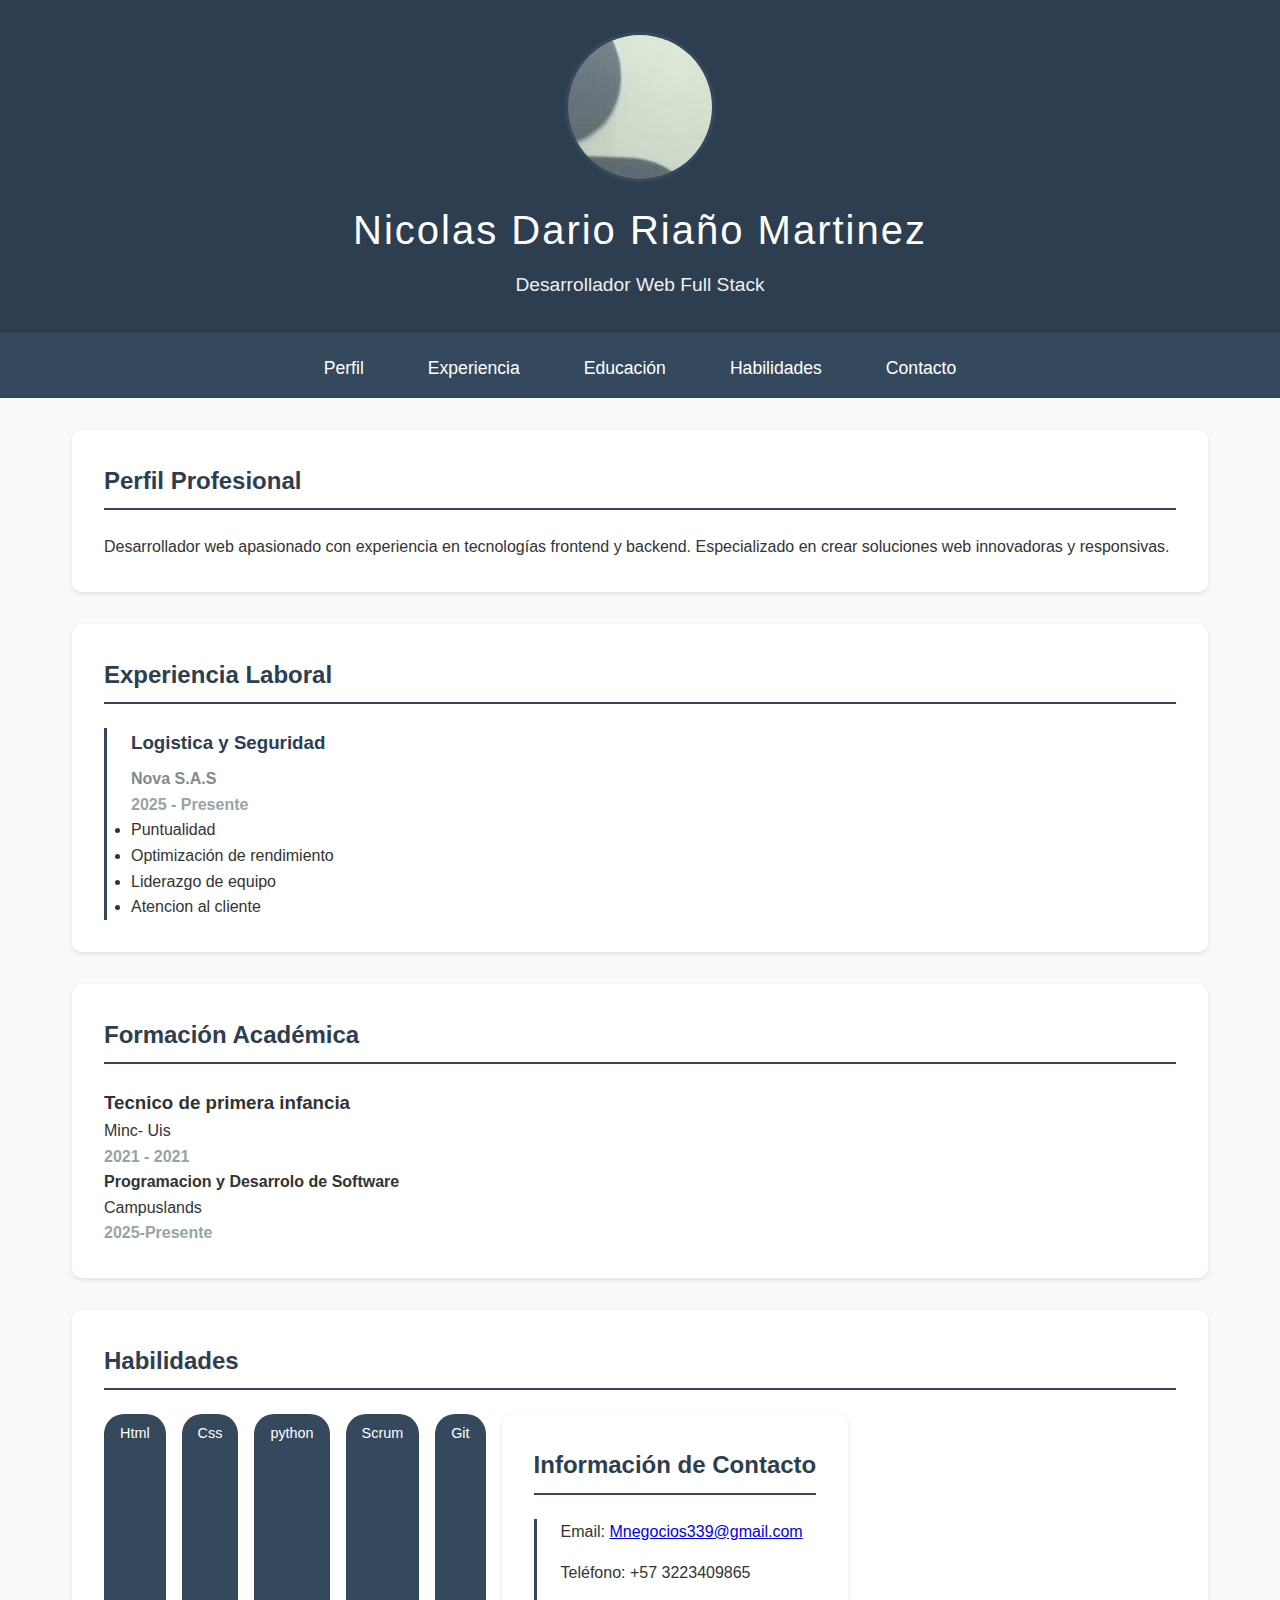
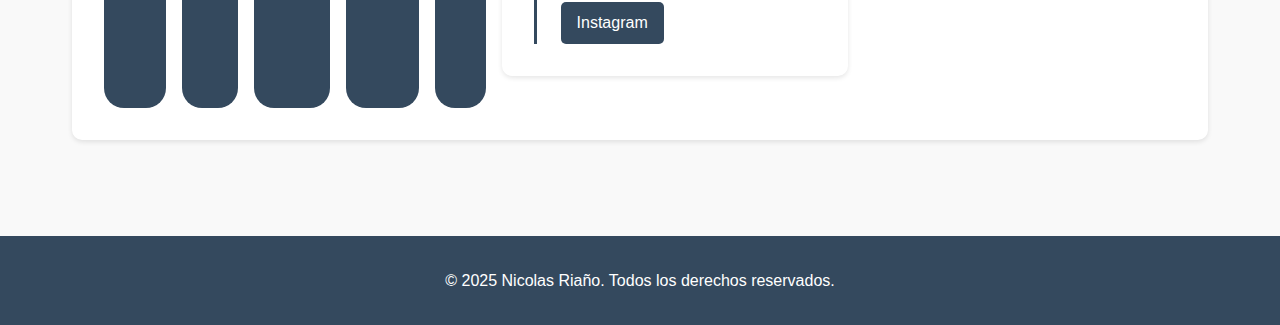
<file: index.html>
<!DOCTYPE html>
<html lang="es">    
<head> 

    <meta charset="UTF-8">
    <meta name="viewport" content="width=device-width, initial-scale=1.0">
    <title>MI HOJA DE VIDA</title>
    <link rel="stylesheet" href="estilos.css">
</head>
<body>

    <header class="header">
        <div class="foto-perfil">
            <img src="./WhatsApp Image 2025-05-05 at 7.44.38 AM.jpeg"alt="Foto de perfil">
        </div>
        <h1 class="nombre">Nicolas Dario Riaño Martinez </h1>
        <p class="titulo">Desarrollador Web Full Stack </p>
    </header>

    <nav class="navegacion">
        <ul>
            <li><a href="#perfil">Perfil</a></li>
            <li><a href="#experiencia">Experiencia</a></li>
            <li><a href="#educacion">Educación</a></li>
            <li><a href="#habilidades">Habilidades</a></li>
            <li><a href="#contacto">Contacto</a></li>

        </ul>

    </nav>

    <main class="contenido">
        <section id="perfil" class="seccion">
            <h2>Perfil Profesional</h2>
            <p>Desarrollador web apasionado con experiencia en tecnologías frontend y backend. 
                Especializado en crear soluciones web innovadoras y responsivas.</p>
        </section>
    
        <section id="experiencia" class="seccion">
            <h2>Experiencia Laboral</h2>
            <div class="experiencia">
                <h3>Logistica y Seguridad</h3>
                <p class="empresa">Nova S.A.S</p>
                <p class="periodo">2025 - Presente</p>
                <ul>
                    <li>Puntualidad</li>
                    <li>Optimización de rendimiento</li>
                    <li>Liderazgo de equipo</li>
                    <li>Atencion al cliente</li>
        </section>

        <section id="educacion" class="seccion">
            <h2>Formación Académica</h2>
            <div class="educacion">
                <h3>Tecnico de primera infancia</h3>
                <p class="institucion">Minc- Uis</p>
                <p class="periodo">2021 - 2021</p>
                <h4></h4>
            </div>
            <h4>Programacion y Desarrolo de Software</h4>
            <div class="educacion">
                <p class="institucion">Campuslands</p>
                <p class="periodo">2025-Presente</p>
                <h4></h4>
            </div>
        </section>

        <section id="habilidades" class="seccion">
            <h2>Habilidades</h2>
            <div class="habilidades">
                <div class="habilidad">Html</div>
                <div class="habilidad">Css</div>
                <div class="habilidad">python</div>
                <div class="habilidad">Scrum</div>
                <div class="habilidad">Git</div>

        <section id="contacto" class="seccion">
            <h2>Información de Contacto</h2>
            <div class="contacto-info">
                <p>Email: <a href="mnegocios339@gma1l.com">Mnegocios339@gmail.com</a></p>
                <p>Teléfono: +57 3223409865</p>
                <div class="redes-sociales">
                    <a href="#" class="Instagram">Instagram</a>
                </div>
            </div>
        </section>
    </main>

    <footer class="footer">
        <p>© 2025 Nicolas Riaño. Todos los derechos reservados.</p>
    </footer>
</body>
</html>
</file>
<file: estilos.css>
/* Estilos generales */
* {
    margin: 0;
    padding: 0;
    box-sizing: border-box;
}

body {
    font-family: 'Segoe UI', Tahoma, Geneva, Verdana, sans-serif;
    line-height: 1.6;
    color: #333;
    background-color: #f9f9f9;
}

/* Header */
.header {
    background-color: #2c3e50;
    color: white;
    padding: 2rem;
    text-align: center;
    border-bottom: 5px solid #34495e;
}

.foto-perfil {
    width: 150px;
    height: 150px;
    margin: 0 auto 1rem;
    border-radius: 50%;
    overflow: hidden;
    border: 3px solid #34495e;
    transition: transform 0.3s ease;
}

.foto-perfil:hover {
    transform: scale(1.05);
}

.nombre {
    font-size: 2.5rem;
    margin-bottom: 0.5rem;
    font-weight: 300;
    letter-spacing: 2px;
}

.titulo {
    font-size: 1.2rem;
    color: #ecf0f1;
}

/* Navegación */
.navegacion {
    background-color: #34495e;
    padding: 1rem;
}

.navegacion ul {
    list-style: none;
    display: flex;
    justify-content: center;
    gap: 2rem;
}

.navegacion a {
    color: white;
    text-decoration: none;
    font-size: 1.1rem;
    padding: 0.5rem 1rem;
    border-radius: 5px;
    transition: background-color 0.3s ease;
}

.navegacion a:hover {
    background-color: #2c3e50;
}

/* Contenido principal */
.contenido {
    max-width: 1200px;
    margin: 0 auto;
    padding: 2rem;
}

.seccion {
    background-color: white;
    padding: 2rem;
    margin-bottom: 2rem;
    border-radius: 10px;
    box-shadow: 0 2px 5px rgba(0,0,0,0.1);
}

.seccion h2 {
    color: #2c3e50;
    border-bottom: 2px solid #34495e;
    padding-bottom: 0.5rem;
    margin-bottom: 1.5rem;
}

/* Experiencia */
.experiencia {
    padding-left: 1.5rem;
    border-left: 3px solid #34495e;
}

.experiencia h3 {
    color: #2c3e50;
    margin-bottom: 0.5rem;
}

.empresa {
    color: #7f8c8d;
    font-weight: bold;
}

.periodo {
    color: #95a5a6;
    font-weight: bold;
}

/* Habilidades */
.habilidades {
    display: flex;
    flex-wrap: wrap;
    gap: 1rem;
    margin-top: 1rem;
}

.habilidad {
    background-color: #34495e;
    color: white;
    padding: 0.5rem 1rem;
    border-radius: 20px;
    font-size: 0.9rem;
    transition: transform 0.2s ease;
}

.habilidad:hover {
    transform: translateY(-2px);
}

/* Contacto */
.contacto-info {
    padding-left: 1.5rem;
    border-left: 3px solid #34495e;
}

.contacto-info p {
    margin-bottom: 1rem;
}

.redes-sociales a {
    display: inline-block;
    background-color: #34495e;
    color: white;
    padding: 0.5rem 1rem;
    border-radius: 5px;
    text-decoration: none;
    transition: background-color 0.3s ease;
}

.redes-sociales a:hover {
    background-color: #2c3e50;
}

/* Footer */
.footer {
    background-color: #34495e;
    color: white;
    text-align: center;
    padding: 2rem;
    margin-top: 2rem;
}

/* Responsive Design */
@media (max-width: 768px) {
    .nombre {
        font-size: 2rem;
    }

    .navegacion ul {
        flex-direction: column;
        gap: 1rem;
    }

    .habilidades {
        justify-content: center;
    }

    .seccion {
        padding: 1rem;
    }
}
</file>
